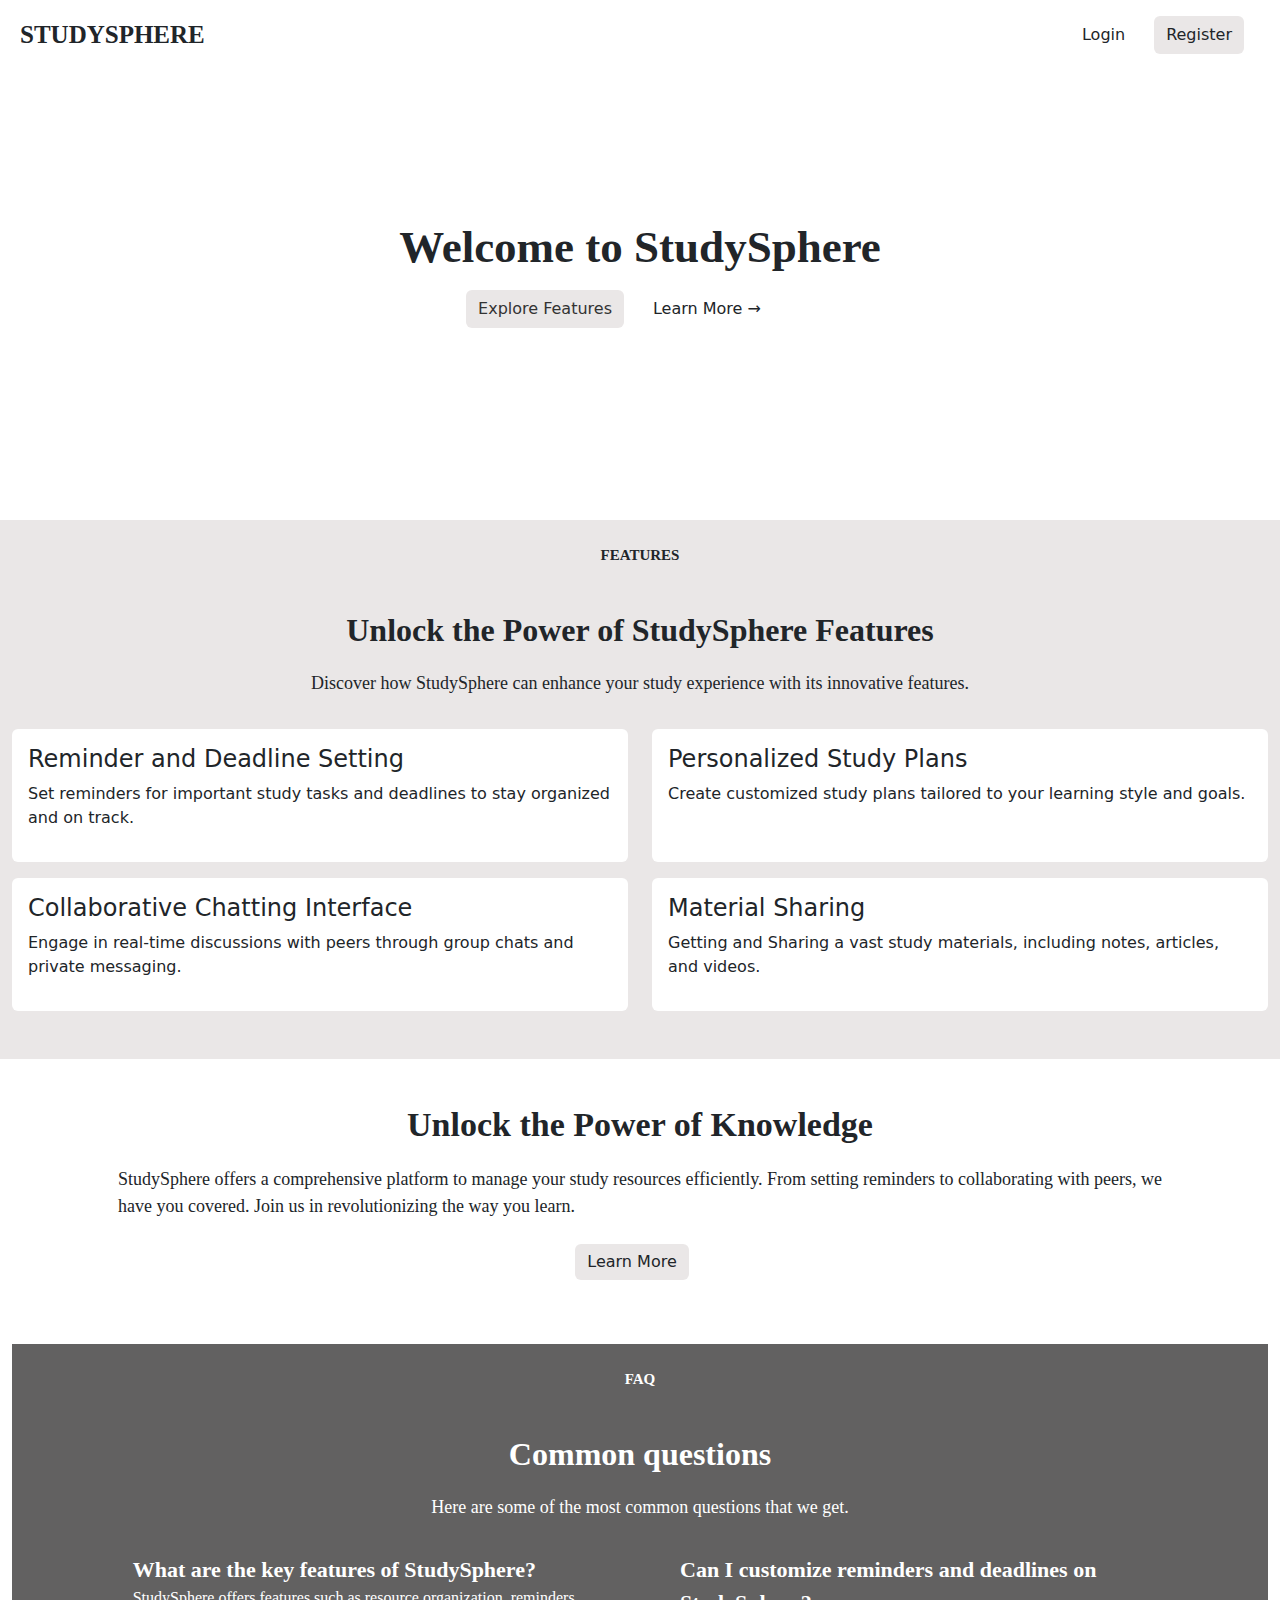
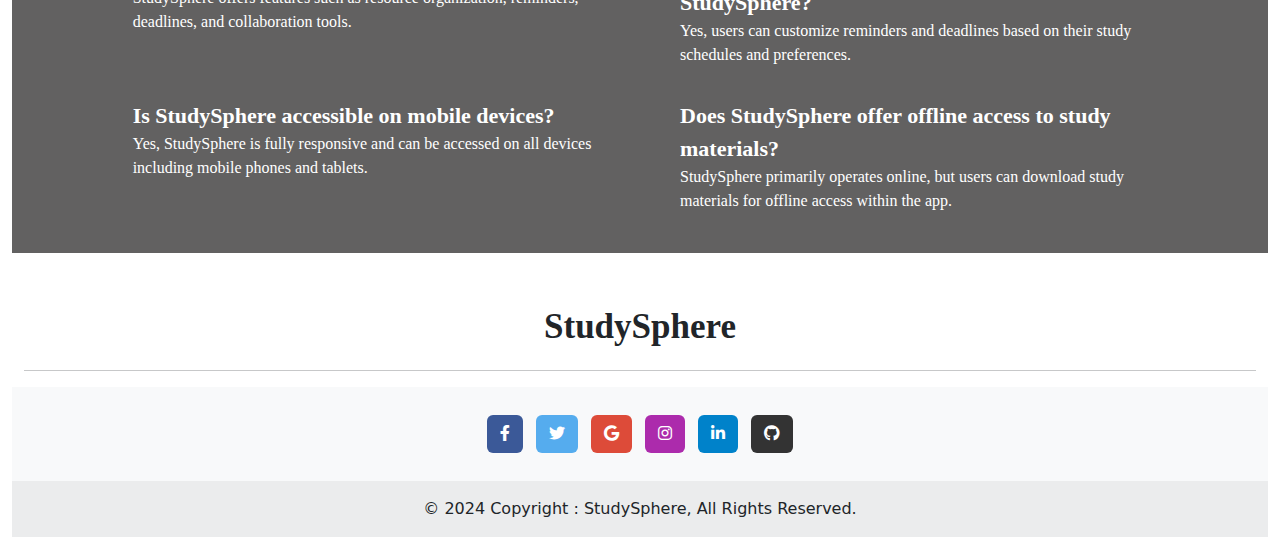
<file: public/index.html>
<!DOCTYPE html>
<html lang="en">

<head>
    <meta charset="UTF-8">
    <meta name="viewport" content="width=device-width, initial-scale=1.0">
    <title>Document</title>
    <link rel="stylesheet" href="home.css">
    <style>
        body {
            font-family: 'Times New Roman', Times, serif;
        }
    </style>

    <link rel="stylesheet" href="https://cdnjs.cloudflare.com/ajax/libs/font-awesome/6.0.0/css/all.min.css">

    <!-- Bootstrap CSS -->
    <link href="https://cdn.jsdelivr.net/npm/bootstrap@5.3.3/dist/css/bootstrap.min.css" rel="stylesheet">

    <!-- Boxicons CSS -->
    <link href='https://unpkg.com/boxicons@2.1.1/css/boxicons.min.css' rel='stylesheet'>
</head>

<body>
    <!-- WELCOME -->
    <div class="container-fluid bg-white p-3  sticky-top top">
        <div class="row header d-flex justify-content-end">
            <div class="col px-3 ">
                <span
                    style="font-size: 25px; font-family:'Times New Roman', Times, serif; font-weight:900">STUDYSPHERE</span>
            </div>
            <div class="col d-flex px-3 justify-content-end">
                <button class="btn btn-white me-3"><a href="login.html" class="text-decoration-none text-dark">Login</a></button>
                <button class="btn btn-white custom me-3"><a href="login.html" class="text-decoration-none text-dark">Register</a></button>
            </div>
        </div>
    </div>



    <div class="container-fluid">
        <div class="row mt-5">
            <div class="col d-flex justify-content-center mt-5 pt-5"><span
                    style="font-size: 45px; font-family:'Times New Roman', Times, serif; font-weight:900">Welcome to
                    StudySphere</h1></span>
            </div>
            <div class="row mt-2 pb-5 mb-5">
                <div class="col d-flex px-3 justify-content-center">
                    <button class="btn btn-white custom me-3 mb-5"><a href="#feature" style="text-decoration:none " ><span style="color: #333333;">Explore Features</span></a></button>
                    <button class="btn btn-white me-3 mb-5 ">Learn More&nbsp;→</button>
                </div>
            </div>
        </div>
    </div>

    <!-- FEATURES -->
    <div class="container-fluid custom ">

        <div class="row mt-5">
            <div class="col mt-4 d-flex justify-content-center">
                <span
                    style="font-size: 15px; font-family:'Times New Roman', Times, serif; font-weight:900 " id="feature">FEATURES</span>
            </div>
        </div>

        <div class="row ">
            <div class="col mt-4 p-3 d-flex flex-column justify-content-center align-items-center">
                <span style="font-size: 32px; font-family:'Times New Roman', Times, serif; font-weight:900">Unlock the
                    Power of StudySphere Features</span>
            </div>
        </div>

        <div class="row">
            <div class="col mb-3 d-flex justify-content-center">
                <span style="font-size: 18px; font-family:'Times New Roman', Times, serif; font-weight:500">Discover how
                    StudySphere can enhance your study experience with its innovative features.</span>
            </div>
        </div>

        <div class="row">
            <div class="col-lg-6 d-flex justify-content-center">
                <div class="container mt-3 p-3 rounded bg-white">
                    <h4>Reminder and Deadline Setting</h4>
                    <p>Set reminders for important study tasks and deadlines to stay organized and on track.</p>
                </div>
            </div>
            <div class="col-lg-6 d-flex justify-content-center">
                <div class="container mt-3 p-3 rounded bg-white">
                    <h4>Personalized Study Plans</h4>
                    <p>Create customized study plans tailored to your learning style and goals.</p>
                </div>
            </div>
        </div>

        <div class="row">
            <div class="col-lg-6 d-flex justify-content-center">
                <div class="container mt-3 p-3 mb-lg-5 rounded bg-white">
                    <h4>Collaborative Chatting Interface</h4>
                    <p>Engage in real-time discussions with peers through group chats and private messaging.</p>
                </div>
            </div>
            <div class="col-lg-6 d-flex justify-content-center">
                <div class="container mt-3 p-3 mb-5 rounded bg-white">
                    <h4>Material Sharing</h4>
                    <p>Getting and Sharing a vast study materials, including notes, articles, and videos.</p>
                </div>
            </div>
        </div>
    </div>

    <!-- LEARN MORE -->
    <div class="container-fluid bg-white learn mt-4">
        <div class="row">
            <div class="col px-3 ">
                <span class="d-flex justify-content-center mt-3"
                    style="font-size: 34px; font-family:'Times New Roman', Times, serif; font-weight:900">Unlock the
                    Power of Knowledge</span>
            </div>
        </div>
        <div class="row">
            <div class="col  d-flex justify-content-center">
                <span class="container mt-3 px-5"
                    style="font-size: 18px; font-family:'Times New Roman', Times, serif; ">StudySphere
                    offers a comprehensive platform to manage your study resources efficiently. From setting reminders
                    to collaborating with peers, we have you covered. Join us in revolutionizing the way you
                    learn.</span>
            </div>
        </div>
        <div class="row mt-2 pb-3">
            <div class="col d-flex px-3 justify-content-center">
                <button class="btn btn-white custom me-3 mt-3">Learn More</button>
            </div>
        </div>
        <!-- ------------------ -->


        <!-- FAQ -->
        <!-- FAQ -->
        <div class="container-fluid customs  text-white ">

            <div class="row mt-5">
                <div class="col mt-4 d-flex justify-content-center">
                    <span
                        style="font-size: 15px; font-family:'Times New Roman', Times, serif; font-weight:900">FAQ</span>
                </div>
            </div>

            <div class="row ">
                <div class="col mt-4 p-3 d-flex flex-column justify-content-center align-items-center">
                    <span style="font-size: 32px; font-family:'Times New Roman', Times, serif; font-weight:900">Common
                        questions</span>
                </div>
            </div>

            <div class="row">
                <div class="col mb-3 d-flex justify-content-center">
                    <span style="font-size: 18px; font-family:'Times New Roman', Times, serif; font-weight:500">Here are
                        some of the most common questions that we get.</span>
                </div>
            </div>

            <!-- FAQ content -->
            <div class="row justify-content-md-center">
                <div class="col-md-6 col-lg-5 ms-md-4 ms-lg-4  p-3">
                    <span style="font-size: 22px; font-family:'Times New Roman', Times, serif; font-weight:900">What are
                        the key features of StudySphere?</span><br>
                    <span style="font-size: 16px; font-family:'Times New Roman', Times, serif;">StudySphere offers
                        features such as resource organization, reminders, deadlines, and collaboration tools.</span>
                </div>

                <div class="col-md-6 col-lg-5 ms-md-4 ms-lg-4 p-3">
                    <span style="font-size: 22px; font-family:'Times New Roman', Times, serif; font-weight:900">Can I
                        customize reminders and deadlines on StudySphere?</span><br>
                    <span style="font-size: 16px; font-family:'Times New Roman', Times, serif;">Yes, users can customize
                        reminders and deadlines based on their study schedules and preferences.</span>
                </div>

                <div class="col-md-6 col-lg-5 ms-md-4 ms-lg-4 p-3 ">
                    <span style="font-size: 22px; font-family:'Times New Roman', Times, serif; font-weight:900">Is
                        StudySphere accessible on mobile devices?</span><br>
                    <span style="font-size: 16px; font-family:'Times New Roman', Times, serif;">Yes, StudySphere is
                        fully responsive and can be accessed on all devices including mobile phones and tablets.</span>
                </div>

                <div class="col-md-6 col-lg-5 ms-md-4 ms-lg-4  p-3 mb-4">
                    <span style="font-size: 22px; font-family:'Times New Roman', Times, serif; font-weight:900">Does
                        StudySphere offer offline access to study materials?</span><br>
                    <span style="font-size: 16px; font-family:'Times New Roman', Times, serif;">StudySphere primarily
                        operates online, but users can download study materials for offline access within the
                        app.</span>
                </div>

                <!-- Add more FAQ items here -->
                <!-- Repeat the same structure for other FAQ items -->
            </div>
            <!-- End of first row -->

            <!-- Second row for larger screens -->
            <!-- Add additional FAQ items here -->

        </div>

        <!-- ----------------- -->

        <div class="container-fluid">
            <div class="row ">
                <div class="col d-flex justify-content-center  pt-5"><span
                        style="font-size: 35px; font-family:'Times New Roman', Times, serif; font-weight:900">StudySphere
                        </h1></span>
                </div>
            </div>
            <div class="row">
                <div class="col">
                    <hr>
                </div>
            </div>
        </div>
        <!-- --------------------------------------------------- -->
        <!-- FOOTER -->
        <footer>
            <footer class="bg-body-tertiary text-center">
                <!-- Grid container -->
                <div class="container p-4 pb-0">
                  <!-- Section: Social media -->
                  <section class="mb-4">
                    <!-- Facebook -->
                    <a
                    data-mdb-ripple-init
                      class="btn text-white btn-floating m-1"
                      style="background-color: #3b5998;"
                      href="#!"
                      role="button"
                      ><i class="fab fa-facebook-f"></i
                    ></a>
              
                    <!-- Twitter -->
                    <a
                      data-mdb-ripple-init
                      class="btn text-white btn-floating m-1"
                      style="background-color: #55acee;"
                      href="#!"
                      role="button"
                      ><i class="fab fa-twitter"></i
                    ></a>
              
                    <!-- Google -->
                    <a
                      data-mdb-ripple-init
                      class="btn text-white btn-floating m-1"
                      style="background-color: #dd4b39;"
                      href="#!"
                      role="button"
                      ><i class="fab fa-google"></i
                    ></a>
              
                    <!-- Instagram -->
                    <a
                      data-mdb-ripple-init
                      class="btn text-white btn-floating m-1"
                      style="background-color: #ac2bac;"
                      href="#!"
                      role="button"
                      ><i class="fab fa-instagram"></i
                    ></a>
              
                    <!-- Linkedin -->
                    <a
                      data-mdb-ripple-init
                      class="btn text-white btn-floating m-1"
                      style="background-color: #0082ca;"
                      href="#!"
                      role="button"
                      ><i class="fab fa-linkedin-in"></i
                    ></a>
                    <!-- Github -->
                    <a
                      data-mdb-ripple-init
                      class="btn text-white btn-floating m-1"
                      style="background-color: #333333;"
                      href="#!"
                      role="button"
                      ><i class="fab fa-github"></i
                    ></a>
                  </section>
                  <!-- Section: Social media -->
                </div>
                <!-- Grid container -->
              
                <!-- Copyright -->
                <div class="text-center p-3" style="background-color: rgba(0, 0, 0, 0.05);">
                  © 2024 Copyright : StudySphere, All Rights Reserved.

                </div>
                <!-- Copyright -->
              </footer>
        </footer>


</body>

</html>
</file>
<file: public/home.css>
.custom{
    background-color: #eae7e7 !important;
    border: #3d3d3d !important;
}

.customs{
    background-color: #4b4a4ade !important;
    border: #3d3d3d !important;
}


body::-webkit-scrollbar {
    display: none;
}

.top{
    position: relative;
}


.custom-btn {
    background-color: #f5f5f5 !important;
    border: 1px solid black;
    width: 80px;
}

.btneffects:hover {
    background-color: #3d3d3d;
}


a{
    text-decoration: none;
    
}
</file>
